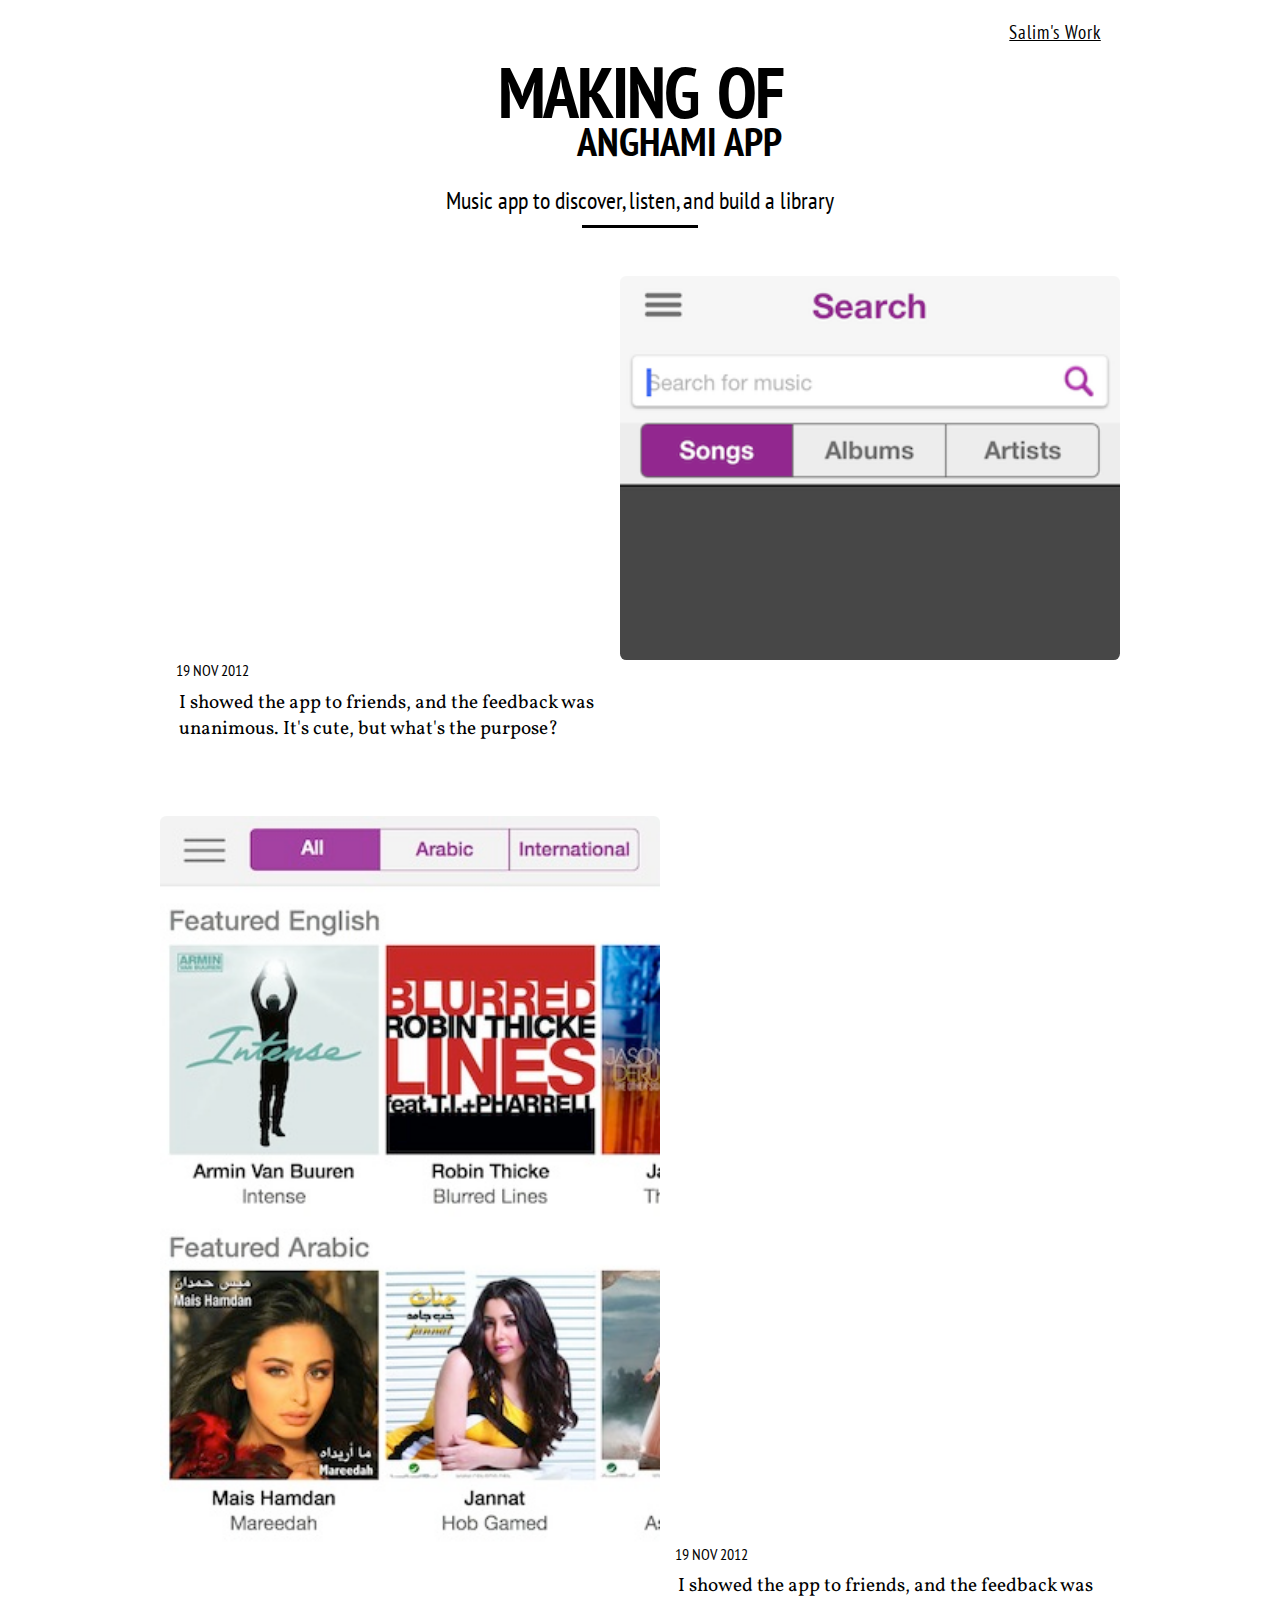
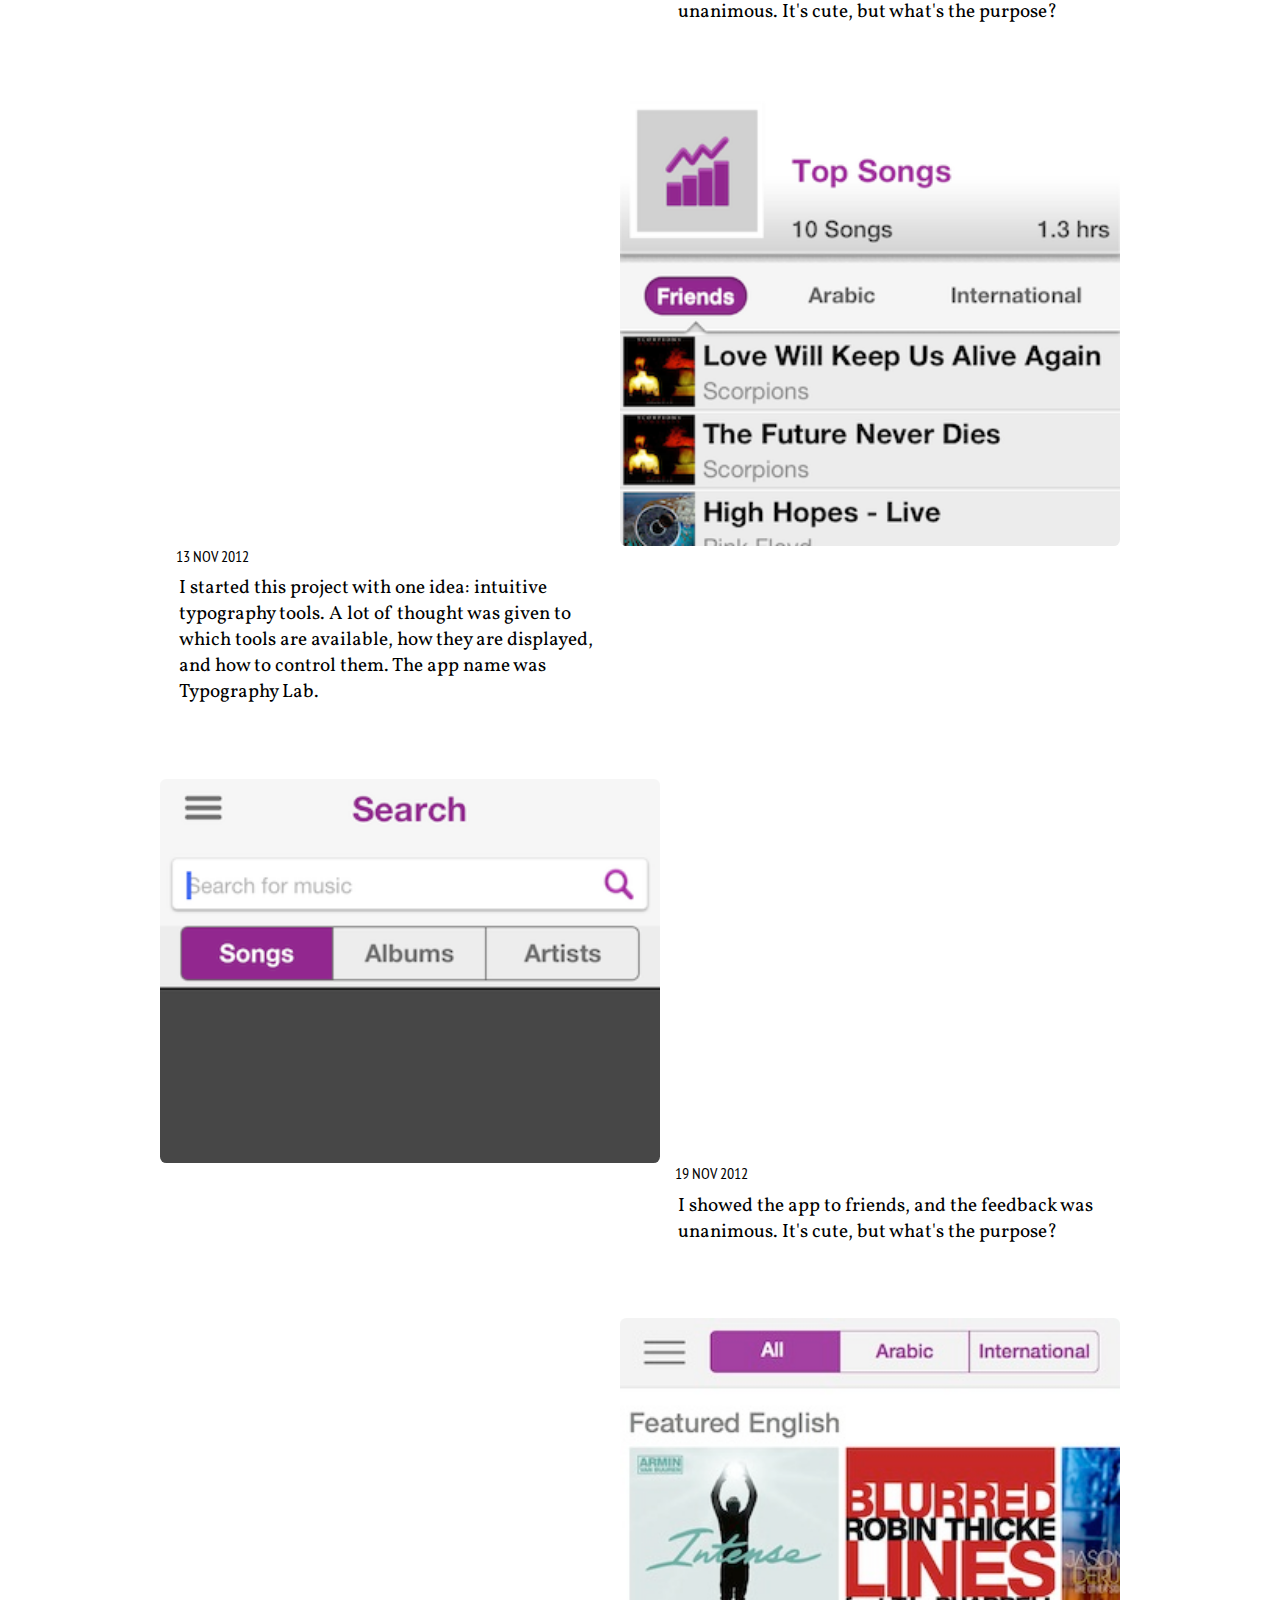
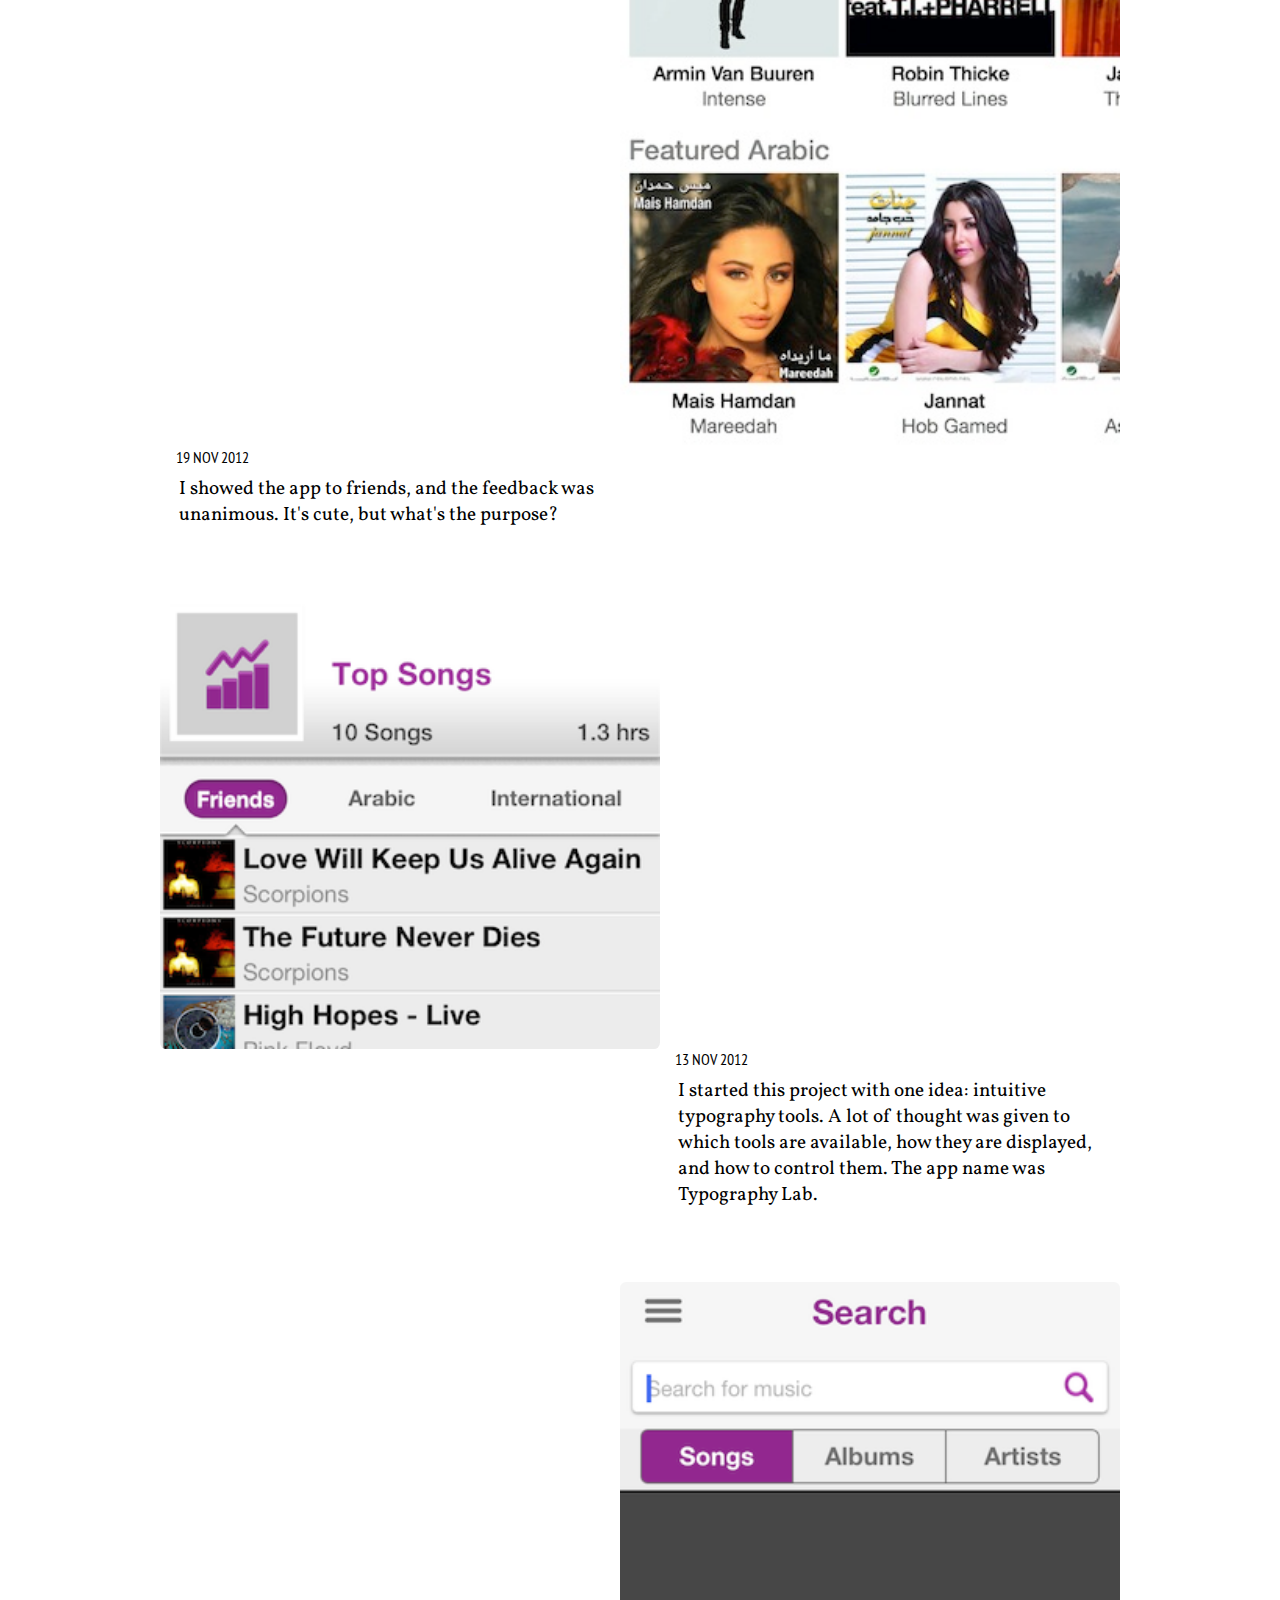
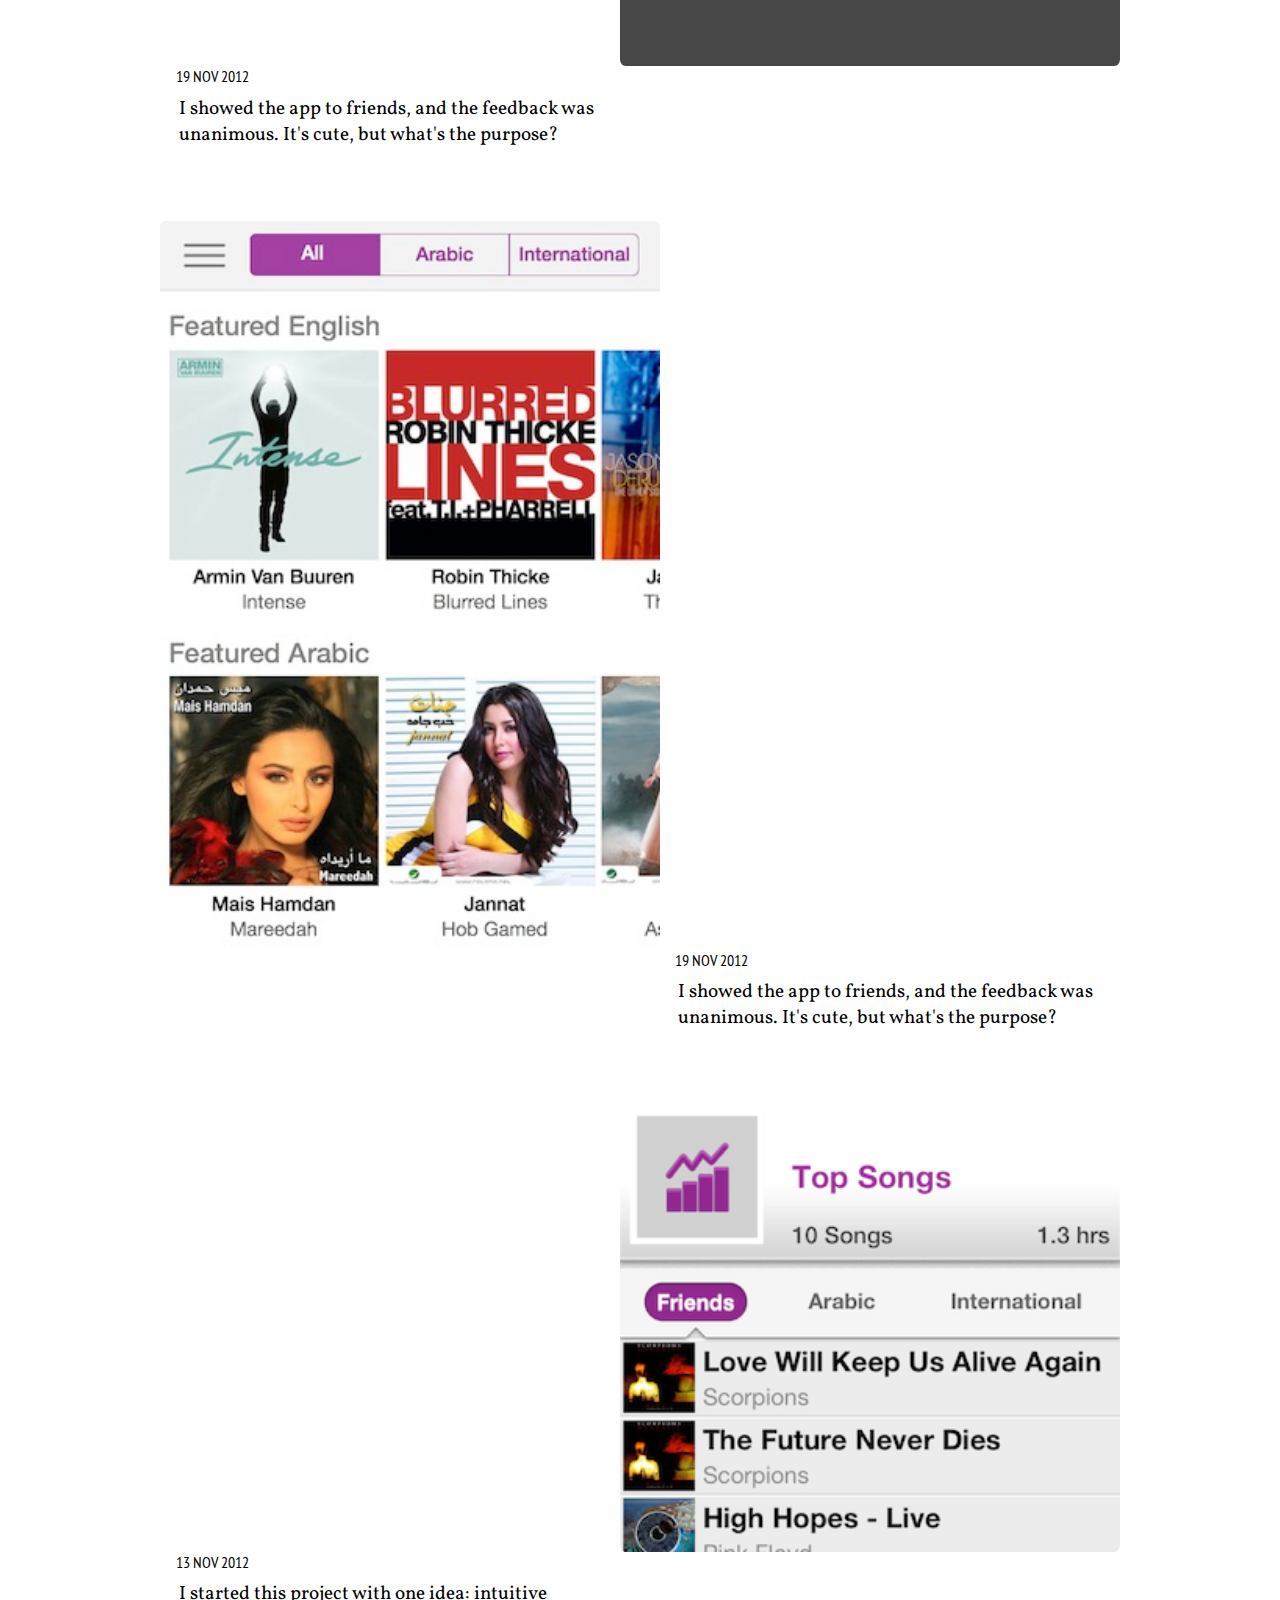
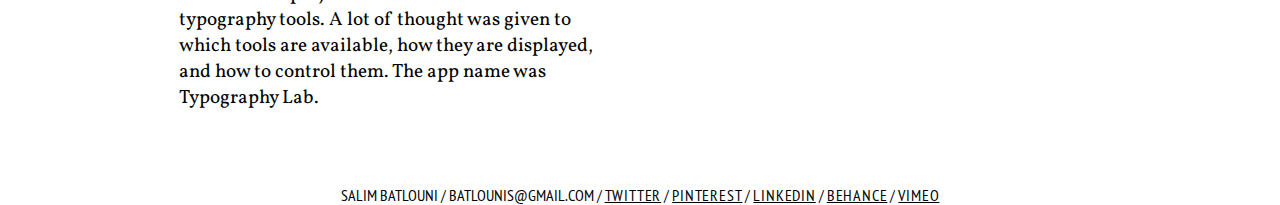
<file: anghami-app/index.html>
<!DOCTYPE html PUBLIC "-//W3C//DTD XHTML 1.0 Transitional//EN" "http://www.w3.org/TR/xhtml1/DTD/xhtml1-transitional.dtd">
<html>
  <head>
    <meta charset='utf-8' content='text/html' http-equiv='Content-Type' />
    <meta content='initial-scale=1.0, user-scalable=no' name='viewport' />
    <title>Making Of Anghami App</title>
    <meta content='Anghami App - Making Of' property='og:title' />
    <meta content='Salim Batlouni' name='author' />
    <meta content='//images/anghami-app.jpg' property='og:image' />
    <meta content='Music app to discover, listen, and build a library' property='description' />
    <meta content='Music app to discover, listen, and build a library' property='og:description' />
    <link href="/stylesheets/normalize.css" media="screen" rel="stylesheet" type="text/css" />
    <link href="/stylesheets/all.css" media="screen" rel="stylesheet" type="text/css" />
    <script type='text/javascript'>
      //<![CDATA[
        var _gaq = _gaq || [];
        var pluginUrl = 
         '//www.google-analytics.com/plugins/ga/inpage_linkid.js';
        _gaq.push(['_require', 'inpage_linkid', pluginUrl]);
        _gaq.push(['_setAccount', 'UA-38077085-1']);
        _gaq.push(['_trackPageview']);
        
        (function() {
        	var ga = document.createElement('script'); ga.type = 'text/javascript'; ga.async = true;
        	ga.src = ('https:' == document.location.protocol ? 'https://ssl' : 'http://www') + '.google-analytics.com/ga.js';
        	var s = document.getElementsByTagName('script')[0]; s.parentNode.insertBefore(ga, s);
         })();
      //]]>
    </script>
  </head>
  <body class='anghami-app anghami-app_index'>
    <header>
      <div id='menu'>
        <a href='http://www.batlounis.com' target='_blank'>Salim's Work</a>
      </div>
      <div id='title'>
        <h1 class='with_back'>
          <a href="/">Making Of</a>
        </h1>
        <h2>Anghami App</h2>
      </div>
      <p class='intro'>Music app to discover, listen, and build a library</p>
    </header>
    <section>
      <a class="linked_image" href="/images/anghami-app/search.png"><img alt="" width="320" height="246" src="/images/anghami-app/search.png" /></a>
      <div class='text'>
        <div class='date'>19 Nov 2012</div>
        <p>I showed the app to friends, and the feedback was unanimous. It's cute, but what's the purpose?</p>
      </div>
    </section>
    <section>
      <a class="linked_image" href="/images/anghami-app/home-experiment.jpg"><img alt="" width="320" height="466" src="/images/anghami-app/home-experiment.jpg" /></a>
      <div class='text'>
        <div class='date'>19 Nov 2012</div>
        <p>I showed the app to friends, and the feedback was unanimous. It's cute, but what's the purpose?</p>
      </div>
    </section>
    <section>
      <a class="linked_image" href="/images/anghami-app/top-songs.png"><img alt="" width="320" height="286" src="/images/anghami-app/top-songs.png" /></a>
      <div class='text'>
        <div class='date'>13 Nov 2012</div>
        <p>I started this project with one idea: intuitive typography tools. A lot of thought was given to which tools are available, how they are displayed, and how to control them. The app name was Typography Lab.</p>
      </div>
    </section>
    <section>
      <a class="linked_image" href="/images/anghami-app/search.png"><img alt="" width="320" height="246" src="/images/anghami-app/search.png" /></a>
      <div class='text'>
        <div class='date'>19 Nov 2012</div>
        <p>I showed the app to friends, and the feedback was unanimous. It's cute, but what's the purpose?</p>
      </div>
    </section>
    <section>
      <a class="linked_image" href="/images/anghami-app/home-experiment.jpg"><img alt="" width="320" height="466" src="/images/anghami-app/home-experiment.jpg" /></a>
      <div class='text'>
        <div class='date'>19 Nov 2012</div>
        <p>I showed the app to friends, and the feedback was unanimous. It's cute, but what's the purpose?</p>
      </div>
    </section>
    <section>
      <a class="linked_image" href="/images/anghami-app/top-songs.png"><img alt="" width="320" height="286" src="/images/anghami-app/top-songs.png" /></a>
      <div class='text'>
        <div class='date'>13 Nov 2012</div>
        <p>I started this project with one idea: intuitive typography tools. A lot of thought was given to which tools are available, how they are displayed, and how to control them. The app name was Typography Lab.</p>
      </div>
    </section>
    <section>
      <a class="linked_image" href="/images/anghami-app/search.png"><img alt="" width="320" height="246" src="/images/anghami-app/search.png" /></a>
      <div class='text'>
        <div class='date'>19 Nov 2012</div>
        <p>I showed the app to friends, and the feedback was unanimous. It's cute, but what's the purpose?</p>
      </div>
    </section>
    <section>
      <a class="linked_image" href="/images/anghami-app/home-experiment.jpg"><img alt="" width="320" height="466" src="/images/anghami-app/home-experiment.jpg" /></a>
      <div class='text'>
        <div class='date'>19 Nov 2012</div>
        <p>I showed the app to friends, and the feedback was unanimous. It's cute, but what's the purpose?</p>
      </div>
    </section>
    <section>
      <a class="linked_image" href="/images/anghami-app/top-songs.png"><img alt="" width="320" height="286" src="/images/anghami-app/top-songs.png" /></a>
      <div class='text'>
        <div class='date'>13 Nov 2012</div>
        <p>I started this project with one idea: intuitive typography tools. A lot of thought was given to which tools are available, how they are displayed, and how to control them. The app name was Typography Lab.</p>
      </div>
    </section>
    <footer id='contact'>
      Salim Batlouni
      /
      batlounis@gmail.com
      /
      <a href='http://twitter.com/batlounis' target='_blank' title="Salim's Twitter">twitter</a>
      /
      <a href='http://pinterest.com/batlounis' target='_blank' title="Salim's Pinterest">pinterest</a>
      /
      <a href='http://pt.linkedin.com/in/batlounis' target='_blank' title="Salim's LinkedIn">linkedin</a>
      /
      <a href='http://www.behance.net/batlounis' target='_blank' title="Salim's Behance">behance</a>
      /
      <a href='http://vimeo.com/batlounis' target='_blank' title="Salim's Vimeo">vimeo</a>
    </footer>
  </body>
</html>
</file>
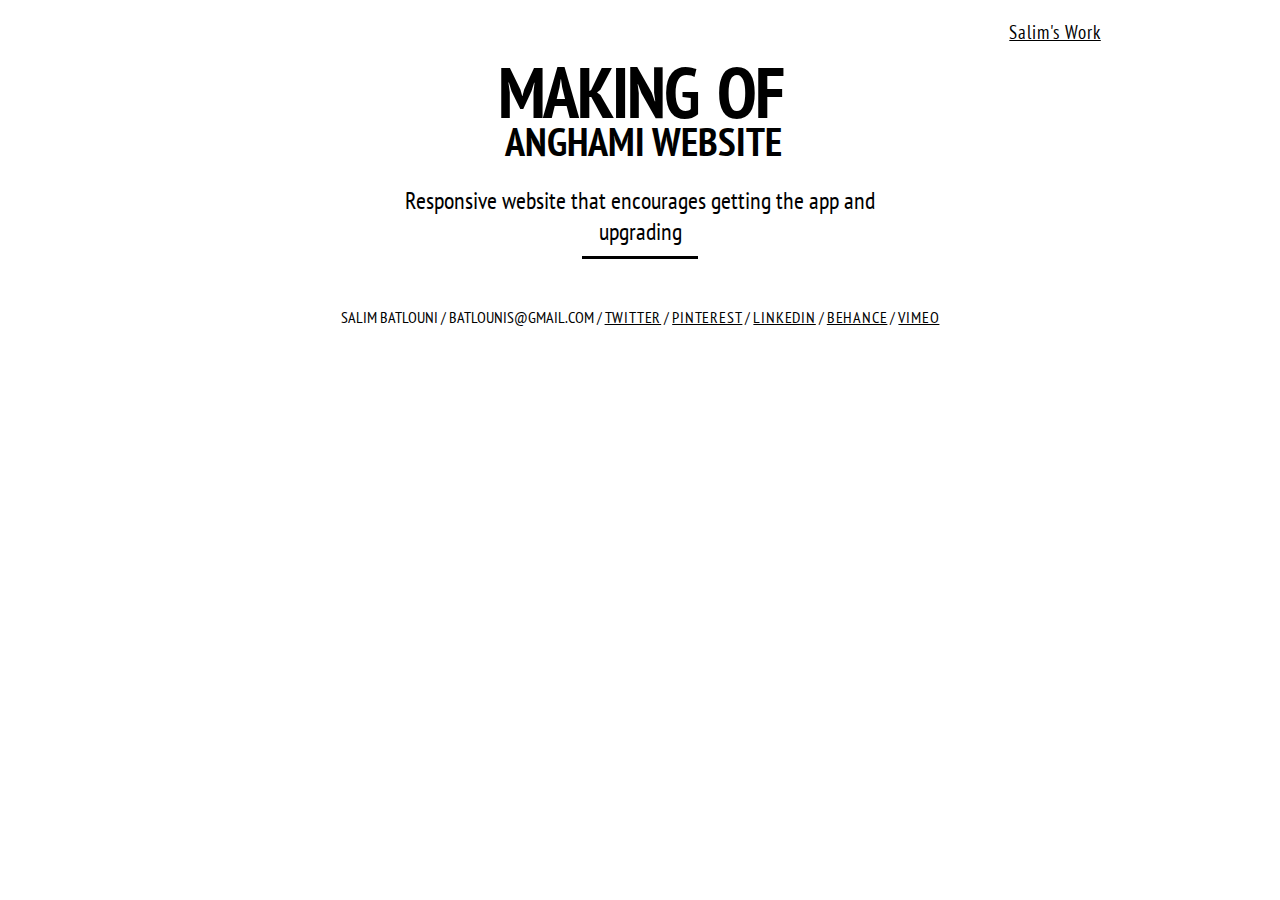
<file: anghami-website/index.html>
<!DOCTYPE html PUBLIC "-//W3C//DTD XHTML 1.0 Transitional//EN" "http://www.w3.org/TR/xhtml1/DTD/xhtml1-transitional.dtd">
<html>
  <head>
    <meta charset='utf-8' content='text/html' http-equiv='Content-Type' />
    <meta content='initial-scale=1.0, user-scalable=no' name='viewport' />
    <title>Making Of Anghami Website</title>
    <meta content='Anghami Website - Making Of' property='og:title' />
    <meta content='Salim Batlouni' name='author' />
    <meta content='//images/anghami-website.jpg' property='og:image' />
    <meta content='Responsive website that encourages getting the app and upgrading' property='description' />
    <meta content='Responsive website that encourages getting the app and upgrading' property='og:description' />
    <link href="/stylesheets/normalize.css" media="screen" rel="stylesheet" type="text/css" />
    <link href="/stylesheets/all.css" media="screen" rel="stylesheet" type="text/css" />
    <script type='text/javascript'>
      //<![CDATA[
        var _gaq = _gaq || [];
        var pluginUrl = 
         '//www.google-analytics.com/plugins/ga/inpage_linkid.js';
        _gaq.push(['_require', 'inpage_linkid', pluginUrl]);
        _gaq.push(['_setAccount', 'UA-38077085-1']);
        _gaq.push(['_trackPageview']);
        
        (function() {
        	var ga = document.createElement('script'); ga.type = 'text/javascript'; ga.async = true;
        	ga.src = ('https:' == document.location.protocol ? 'https://ssl' : 'http://www') + '.google-analytics.com/ga.js';
        	var s = document.getElementsByTagName('script')[0]; s.parentNode.insertBefore(ga, s);
         })();
      //]]>
    </script>
  </head>
  <body class='anghami-website anghami-website_index'>
    <header>
      <div id='menu'>
        <a href='http://www.batlounis.com' target='_blank'>Salim's Work</a>
      </div>
      <div id='title'>
        <h1 class='with_back'>
          <a href="/">Making Of</a>
        </h1>
        <h2>Anghami Website</h2>
      </div>
      <p class='intro'>Responsive website that encourages getting the app and upgrading</p>
    </header>
    
    <footer id='contact'>
      Salim Batlouni
      /
      batlounis@gmail.com
      /
      <a href='http://twitter.com/batlounis' target='_blank' title="Salim's Twitter">twitter</a>
      /
      <a href='http://pinterest.com/batlounis' target='_blank' title="Salim's Pinterest">pinterest</a>
      /
      <a href='http://pt.linkedin.com/in/batlounis' target='_blank' title="Salim's LinkedIn">linkedin</a>
      /
      <a href='http://www.behance.net/batlounis' target='_blank' title="Salim's Behance">behance</a>
      /
      <a href='http://vimeo.com/batlounis' target='_blank' title="Salim's Vimeo">vimeo</a>
    </footer>
  </body>
</html>
</file>
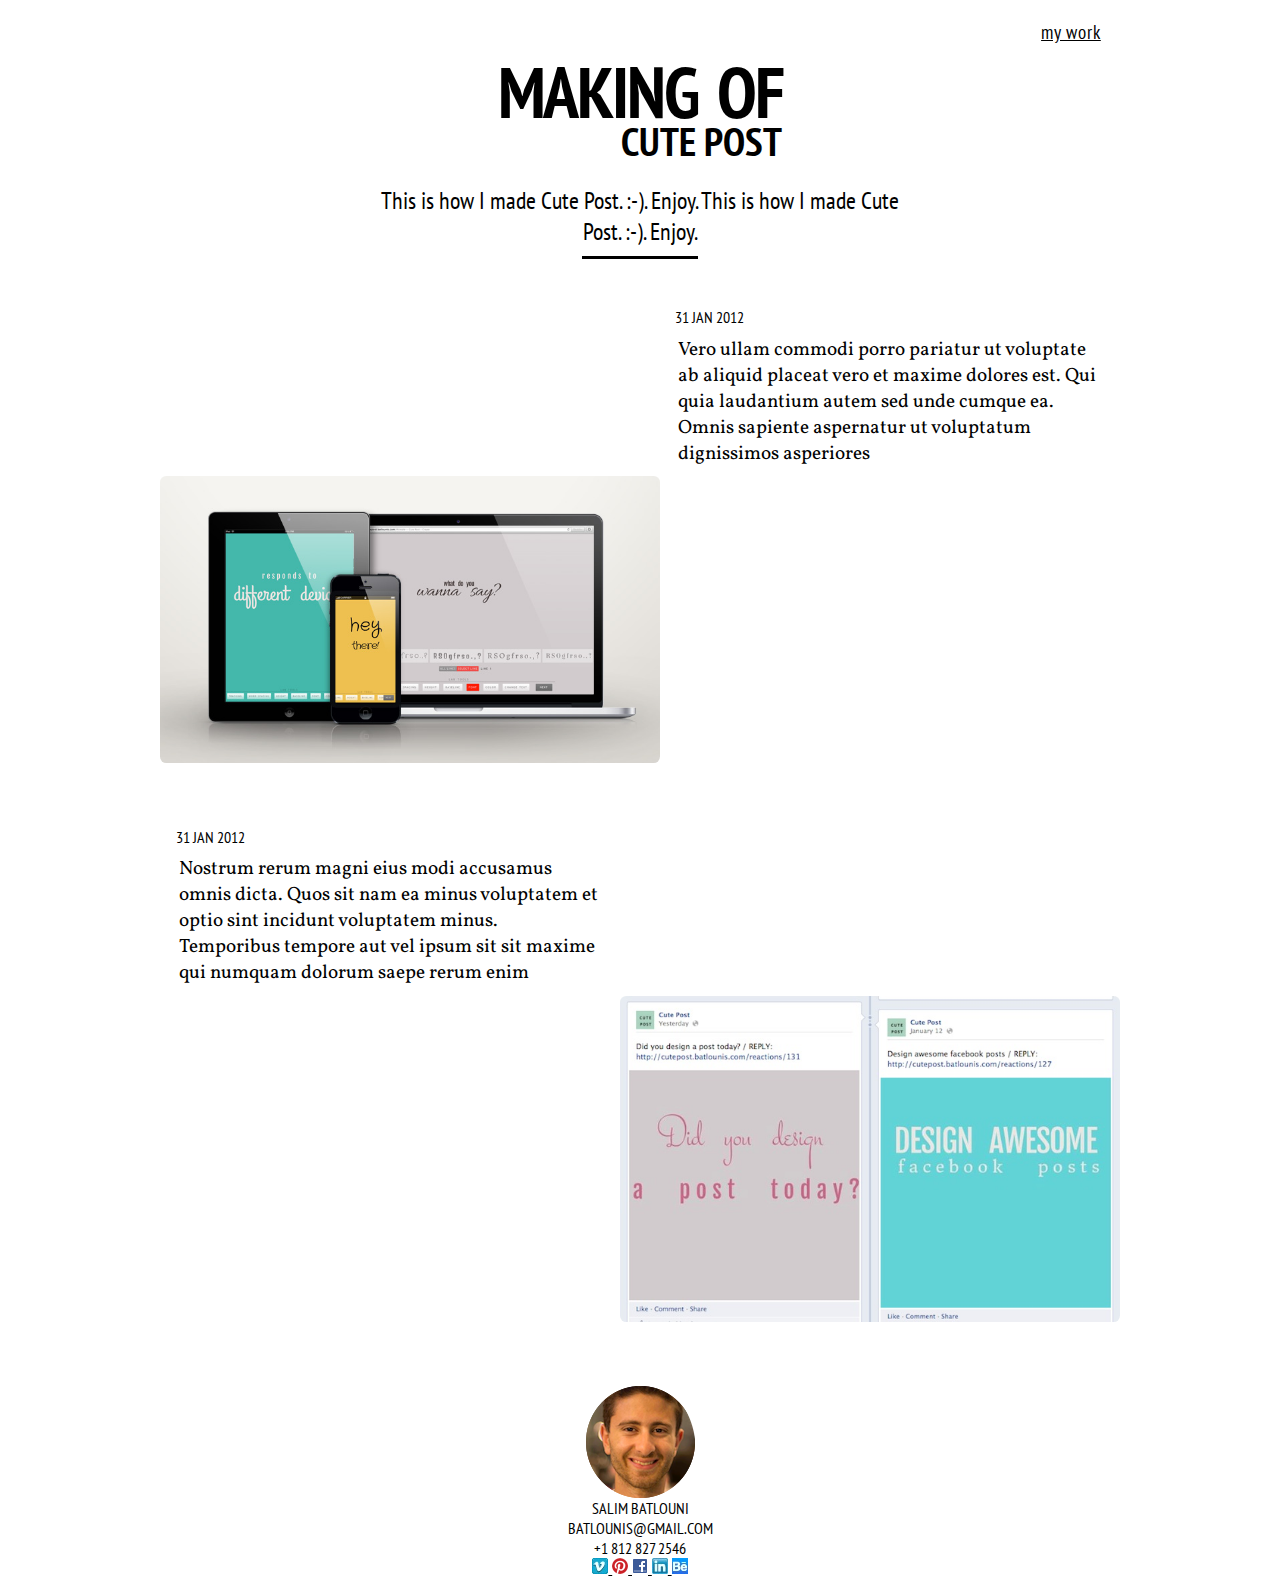
<file: cute-post/index.html>
<!DOCTYPE html PUBLIC "-//W3C//DTD XHTML 1.0 Transitional//EN" "http://www.w3.org/TR/xhtml1/DTD/xhtml1-transitional.dtd">
<html>
  <head>
    <meta charset='utf-8' content='text/html' http-equiv='Content-Type' />
    <meta content='initial-scale=1.0, user-scalable=no' name='viewport' />
    <title>Making Of Cute Post</title>
    <meta content='Cute Post - Making Of' property='og:title' />
    <meta content='Salim Batlouni' name='author' />
    <meta content='//images/cute-post.jpg' property='og:image' />
    <meta content='This is how I made Cute Post. :-). Enjoy. This is how I made Cute Post. :-). Enjoy.' property='description' />
    <meta content='This is how I made Cute Post. :-). Enjoy. This is how I made Cute Post. :-). Enjoy.' property='og:description' />
    <link href="/stylesheets/normalize.css" media="screen" rel="stylesheet" type="text/css" />
    <link href="/stylesheets/all.css" media="screen" rel="stylesheet" type="text/css" />
    <script type='text/javascript'>
      //<![CDATA[
        var _gaq = _gaq || [];
        var pluginUrl = 
         '//www.google-analytics.com/plugins/ga/inpage_linkid.js';
        _gaq.push(['_require', 'inpage_linkid', pluginUrl]);
        _gaq.push(['_setAccount', 'UA-38077085-1']);
        _gaq.push(['_trackPageview']);
        
        (function() {
        	var ga = document.createElement('script'); ga.type = 'text/javascript'; ga.async = true;
        	ga.src = ('https:' == document.location.protocol ? 'https://ssl' : 'http://www') + '.google-analytics.com/ga.js';
        	var s = document.getElementsByTagName('script')[0]; s.parentNode.insertBefore(ga, s);
         })();
      //]]>
    </script>
  </head>
  <body class='cute-post cute-post_index'>
    <header>
      <div id='menu'>
        <a href='http://www.batlounis.com' target='_blank'>my work</a>
      </div>
      <div id='title'>
        <h1>
          <a href="/">Making Of</a>
        </h1>
        <h2>Cute Post</h2>
      </div>
    </header>
    <p class='intro'>This is how I made Cute Post. :-). Enjoy. This is how I made Cute Post. :-). Enjoy.</p>
    <section>
      <div class='text'>
        <div class='date'>31 Jan 2012</div>
        <p>Vero ullam commodi porro pariatur ut voluptate ab aliquid placeat vero et maxime dolores est. Qui quia laudantium autem sed unde cumque ea. Omnis sapiente aspernatur ut voluptatum dignissimos asperiores</p>
      </div>
      <a class="linked_image" href="/images/cute-post-1.jpg"><img alt="" width="747" height="428" src="/images/cute-post-1.jpg" /></a>
    </section>
    <section>
      <div class='text'>
        <div class='date'>31 Jan 2012</div>
        <p>Nostrum rerum magni eius modi accusamus omnis dicta. Quos sit nam ea minus voluptatem et optio sint incidunt voluptatem minus. Temporibus tempore aut vel ipsum sit sit maxime qui numquam dolorum saepe rerum enim</p>
      </div>
      <a class="linked_image" href="/images/cute-post-2.jpg"><img alt="" width="660" height="431" src="/images/cute-post-2.jpg" /></a>
    </section>
    <footer id='contact'>
      <img alt="Salim Batlouni" width="109" height="112" src="/images/salim.png" />
      <div>Salim Batlouni</div>
      <div>batlounis@gmail.com</div>
      <div>+1 812 827 2546</div>
      <div class='social'>
        <a href='http://vimeo.com/batlounis' target='_blank' title="Salim's Vimeo">
          <img alt="" width="16" height="16" src="/images/social/vimeo.jpg" />
        </a>
        <a href='http://pinterest.com/batlounis/' target='_blank' title="Salim's Pinterest">
          <img alt="" width="16" height="16" src="/images/social/pinterest.png" />
        </a>
        <a href='http://www.facebook.com/batlounis' target='_blank' title="Salim's Facebook">
          <img alt="" width="16" height="16" src="/images/social/facebook.png" />
        </a>
        <a href='http://pt.linkedin.com/in/batlounis' target='_blank' title="Salim's LinkedIn">
          <img alt="" width="16" height="16" src="/images/social/linkedin.jpg" />
        </a>
        <a href='http://www.behance.net/batlounis' target='_blank' title="Salim's Behance">
          <img alt="" width="16" height="16" src="/images/social/behance.jpg" />
        </a>
      </div>
    </footer>
  </body>
</html>
</file>
<file: stylesheets/all.css>
@import url(http://fonts.googleapis.com/css?family=PT+Sans+Narrow|Vollkorn);
/* line 6, all.css.scss */
body {
  font-family: "PT Sans Narrow", sans-serif;
  text-transform: uppercase;
  max-width: 60em;
  margin: auto; }

/* line 13, all.css.scss */
p {
  font-family: "Vollkorn", serif;
  text-transform: none;
  max-width: 22em;
  margin: auto;
  font-size: 1.2em;
  padding: 0.5em 1em;
  position: relative; }
  /* line 22, all.css.scss */
  p.intro {
    margin-top: .5em;
    font-size: 1.5em;
    margin-bottom: 2em;
    text-align: center;
    font-family: "PT Sans Narrow", sans-serif; }
    /* line 29, all.css.scss */
    p.intro:after {
      content: '';
      width: 20%;
      border-bottom: solid 3px black;
      position: absolute;
      bottom: 0;
      left: 40%; }

/* line 40, all.css.scss */
a {
  color: black;
  text-decoration: underline;
  letter-spacing: .05em; }

/* line 46, all.css.scss */
header, footer {
  text-align: center;
  clear: both; }

/* line 51, all.css.scss */
footer {
  margin-top: 2em; }

/* line 55, all.css.scss */
h1, h1 a {
  text-decoration: none;
  color: black;
  font-size: 4.5rem;
  letter-spacing: -.03em;
  word-spacing: .1em;
  margin: 0;
  padding: 0;
  line-height: .8em; }

/* line 66, all.css.scss */
h2 {
  margin: 0;
  padding: 0;
  line-height: 1em;
  text-align: right;
  font-size: 2.5rem; }

/* line 74, all.css.scss */
#title {
  display: table;
  margin: auto; }

/* line 79, all.css.scss */
#menu {
  text-align: right;
  margin-right: 1em;
  margin-top: 1em;
  margin-bottom: 1em;
  font-size: 1.2rem;
  text-transform: none; }
  /* line 87, all.css.scss */
  #menu a {
    margin-right: .5em; }
  /* line 91, all.css.scss */
  #menu a:last-child {
    margin-right: 0; }

/* line 97, all.css.scss */
section {
  width: 100%;
  margin: 2em auto 4em auto;
  clear: both;
  float: none;
  display: table;
  text-align: center; }
  /* line 105, all.css.scss */
  section a.linked_image {
    position: relative;
    display: table;
    margin: auto; }
    /* line 110, all.css.scss */
    section a.linked_image:hover:after {
      content: 'open full image';
      position: absolute;
      top: 0;
      left: 0;
      display: block;
      padding: .2em;
      margin: .5em;
      background: white;
      color: black;
      letter-spacing: .1em;
      border-radius: .3em; }
    /* line 124, all.css.scss */
    section a.linked_image img {
      max-width: 100%;
      width: 500px;
      height: auto;
      border-radius: .4em; }
  /* line 132, all.css.scss */
  section .text {
    display: inline-block;
    text-align: left; }
    /* line 136, all.css.scss */
    section .text .date {
      text-transform: uppercase;
      padding: 0 1em; }
  @media screen and (min-width: 960px) {
    /* line 145, all.css.scss */
    section:nth-child(odd) a.linked_image {
      float: left; }
    /* line 149, all.css.scss */
    section:nth-child(odd) .text {
      float: right; }
    /* line 155, all.css.scss */
    section:nth-child(even) a.linked_image {
      float: right; }
    /* line 159, all.css.scss */
    section:nth-child(even) .text {
      float: left; } }

/* line 169, all.css.scss */
.index p.intro:before, .index p.intro:after {
  display: none; }

/* line 176, all.css.scss */
#projects a.project {
  width: 10em;
  display: inline-block;
  text-decoration: none; }
</file>
